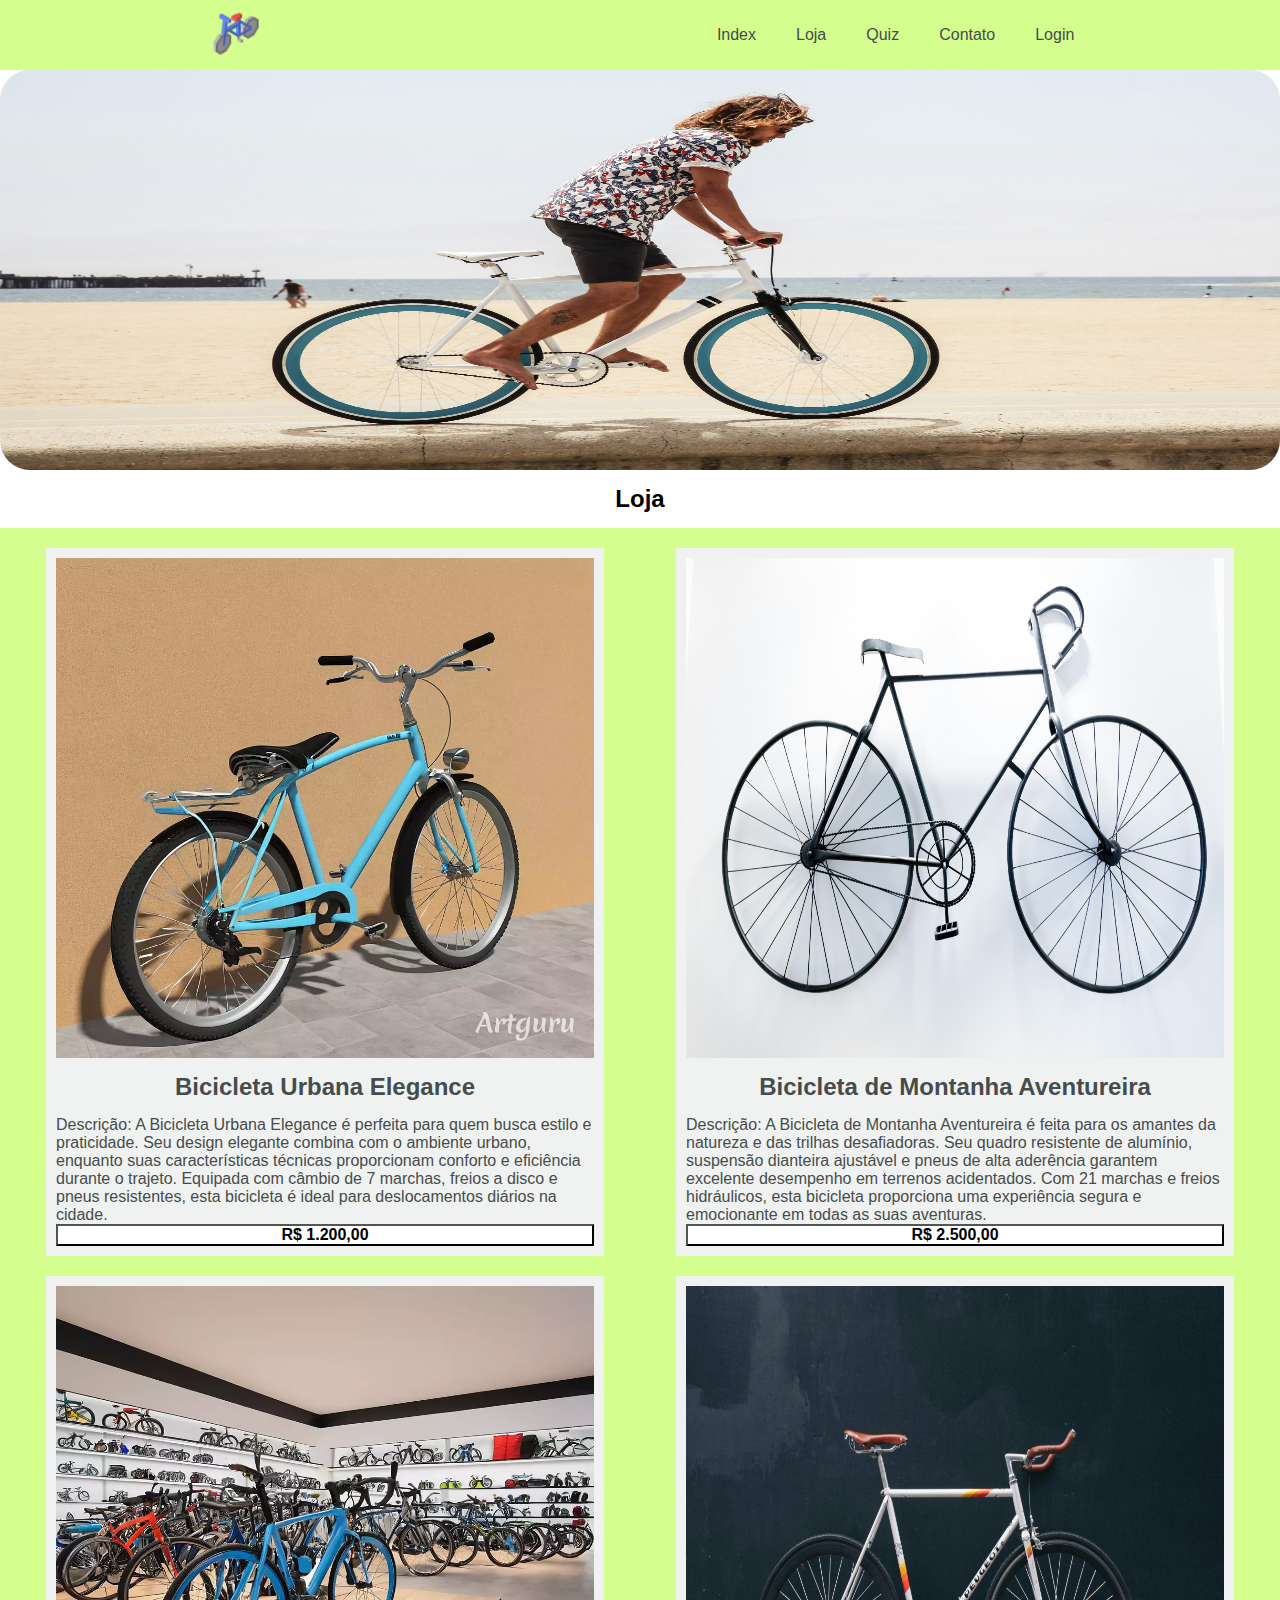
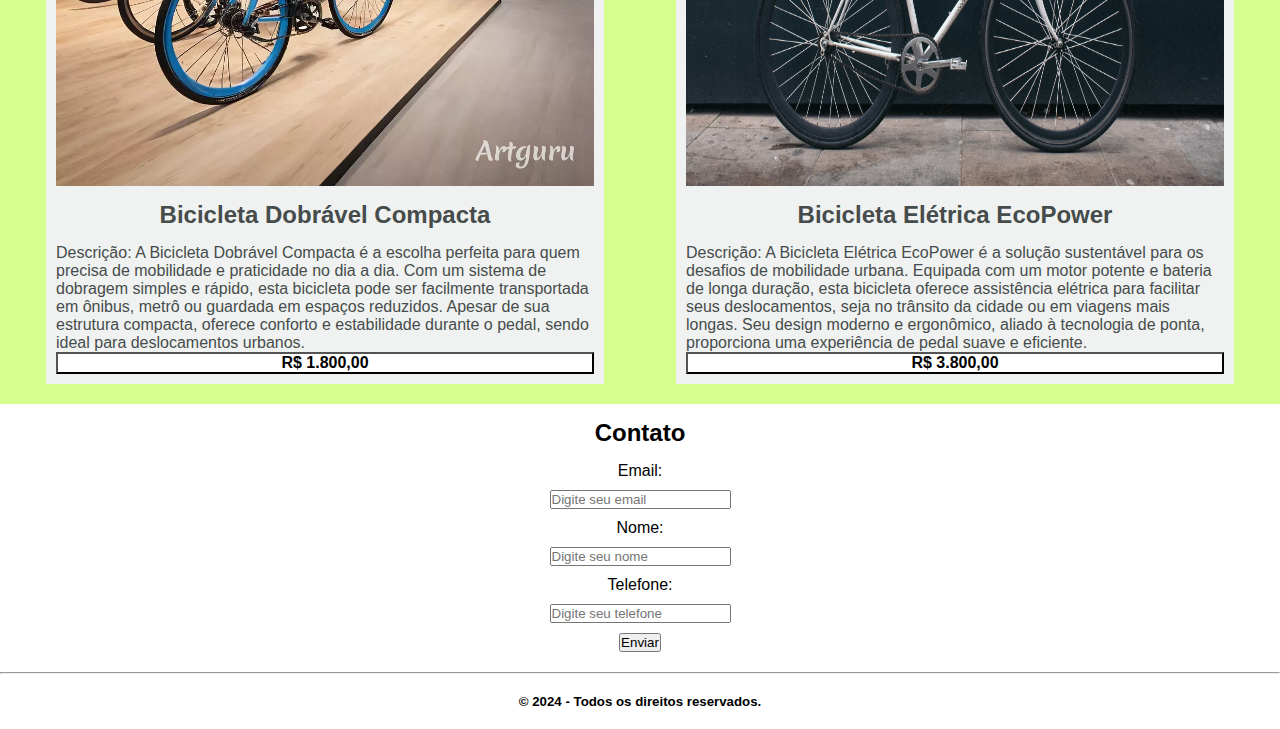
<file: index.html>
<!DOCTYPE html>
<html lang="pt-br">
<head>
    <meta charset="UTF-8">
    <meta name="viewport" content="width=device-width, initial-scale=1.0">
    <title>BIKECITY</title>
    <link rel="shortcut icon" href="./img/icon.png">
    <link rel="stylesheet" href="./css/style.css">
</head>
<body>
    <div id="header">
        <p id="header-logo">
            <img id="logo "alt="logo" src="./img/icon.png">
        </p>
        <nav>
            <ul>
                <li><a href="index.html">Index</a></li>
                <li><a>Loja</a></li>
                <li><a href="login.html">Quiz</a></li>
                <li><a>Contato</a></li>
                <li><a href="login.html">Login</a></li>
            </ul>
        </nav>
    </div>
    <div id="image-car">
        <img id="image-slider">
    </div>

    <h3>Loja</h3>
    <div id="cards">

        <div class="card">
            <img id="produto-1" src="./img/bikes/bicicleta2.jpg">
            <h3>Bicicleta Urbana Elegance</h6>  
            <p>Descrição: A Bicicleta Urbana Elegance é perfeita para quem busca estilo e praticidade. Seu design elegante combina com o ambiente urbano, enquanto suas características técnicas proporcionam conforto e eficiência durante o trajeto. Equipada com câmbio de 7 marchas, freios a disco e pneus resistentes, esta bicicleta é ideal para deslocamentos diários na cidade.</p>
            <button>R$ 1.200,00</button>
        </div>

        <div class="card">
            <img id="produto-2" src="./img/bikes/bicicleta3.jpg">
            <h3>Bicicleta de Montanha Aventureira</h6>  
            <p>Descrição: A Bicicleta de Montanha Aventureira é feita para os amantes da natureza e das trilhas desafiadoras. Seu quadro resistente de alumínio, suspensão dianteira ajustável e pneus de alta aderência garantem excelente desempenho em terrenos acidentados. Com 21 marchas e freios hidráulicos, esta bicicleta proporciona uma experiência segura e emocionante em todas as suas aventuras.</p>
            <button>R$ 2.500,00</button>
        </div>

        <div class="card">
            <img id="produto-3" src="./img/bicicleta.jpg">
            <h3>Bicicleta Dobrável Compacta</h6>  
            <p>Descrição: A Bicicleta Dobrável Compacta é a escolha perfeita para quem precisa de mobilidade e praticidade no dia a dia. Com um sistema de dobragem simples e rápido, esta bicicleta pode ser facilmente transportada em ônibus, metrô ou guardada em espaços reduzidos. Apesar de sua estrutura compacta, oferece conforto e estabilidade durante o pedal, sendo ideal para deslocamentos urbanos.</p>
            <button>R$ 1.800,00</button>
        </div>

        <div class="card">
            <img id="produto-4" src="./img/car/4.jpg">
            <h3>Bicicleta Elétrica EcoPower</h6>  
            <p>Descrição: A Bicicleta Elétrica EcoPower é a solução sustentável para os desafios de mobilidade urbana. Equipada com um motor potente e bateria de longa duração, esta bicicleta oferece assistência elétrica para facilitar seus deslocamentos, seja no trânsito da cidade ou em viagens mais longas. Seu design moderno e ergonômico, aliado à tecnologia de ponta, proporciona uma experiência de pedal suave e eficiente.</p>
            <button>R$ 3.800,00</button>
        </div>

    </div>

    <h3>Contato</h3>
    <div id="contato">
        <form>
            Email:<input type="email" placeholder="Digite seu email">
            Nome:<input type="text" placeholder="Digite seu nome">
            Telefone:<input type="text" placeholder="Digite seu telefone">
            <input type="submit" value="Enviar">
        </form>
    </div>

    <hr>
    <footer>
        <h5>© 2024 - Todos os direitos reservados.</h5>
    </footer>

    <script src="script.js"></script>
</body>
</html>
</file>
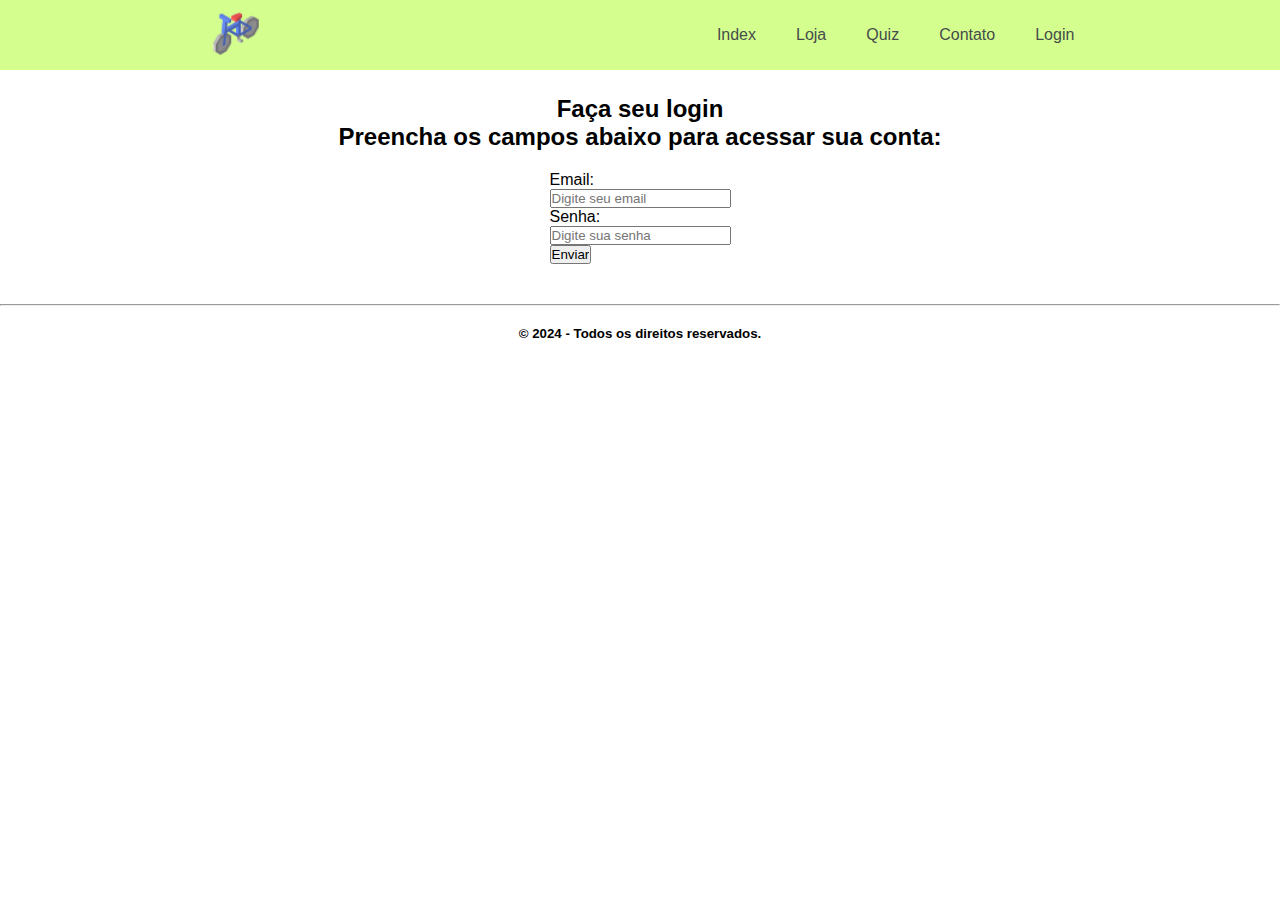
<file: login.html>
<!DOCTYPE html>
<html lang="pt-br">
<head>
    <meta charset="UTF-8">
    <meta name="viewport" content="width=device-width, initial-scale=1.0">
    <title>BIKECITY - Login</title>
    <link rel="shortcut icon" href="./img/icon.png">
    <link rel="stylesheet" href="./css/style.css">
</head>
<body>
    <div id="header">
        <p id="header-logo">
            <img id="logo "alt="logo" src="./img/icon.png">
        </p>
        <nav>
            <ul>
                <li><a href="index.html">Index</a></li>
                <li><a>Loja</a></li>
                <li><a href="quiz.html">Quiz</a></li>
                <li><a>Contato</a></li>
                <li><a href="login.html">Login</a></li>
            </ul>
        </nav>
    </div>

    <div id="login">
        <h2>Faça seu login</h2>
        <p>Preencha os campos abaixo para acessar sua conta:</p>

        <form>
            <label for="email">Email:</label><br>
            <input type="email" id="email" name="email" placeholder="Digite seu email"><br>
            <label for="senha">Senha:</label><br>
            <input type="password" id="senha" name="senha" placeholder="Digite sua senha"><br>
            <input type="submit" value="Enviar">
        </form>
    </div>

    <hr>
    <footer>
        <h5>© 2024 - Todos os direitos reservados.</h5>
    </footer>

    <script src="./quiz.js"></script>
</body>
</html>
</file>
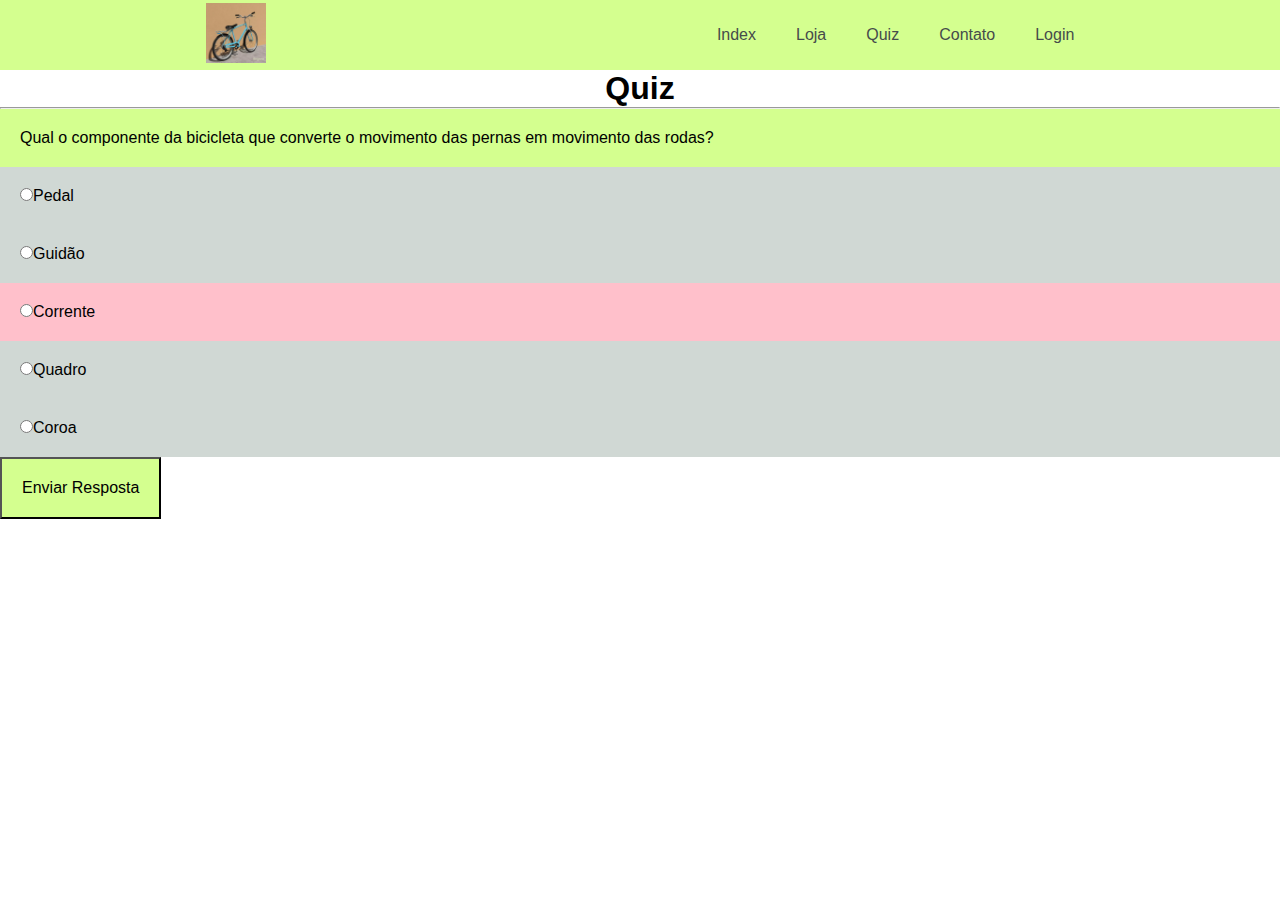
<file: quiz.html>
<!DOCTYPE html>
<html lang="en">
<head>
    <meta charset="UTF-8">
    <meta name="viewport" content="width=device-width, initial-scale=1.0">
    <title>Quiz</title>
    <link rel="stylesheet" href="./css/style.css">
</head>
<body>
    <div id="header">
        <p id="header-logo">
            <img id="logo "alt="logo" src="./img/bicicleta2.jpg">
        </p>
        <nav>
            <ul>
                <li><a>Index</a></li>
                <li><a>Loja</a></li>
                <li><a>Quiz</a></li>
                <li><a>Contato</a></li>
                <li><a>Login</a></li>
            </ul>
        </nav>
    </div>
    <h1>Quiz</h1>
    <hr>

    <div id="quiz">
    </div>
    

    <script src="./quiz.js"></script>
</body>
</html>
</file>
<file: css/style.css>
* {
    padding:0; 
    margin:0;
    box-sizing: border-box;
    font-family: Verdana, Geneva, Tahoma, sans-serif;
}
/*body{
    background-color: #2e2e2e;
    color: #ffffff;
}*/
#header {
    display: flex;
    width: 100%;
    height: 70px;
    justify-content: space-around;
    background-color: #d4ff8f;
    align-items: center;
}
img {
    height: 60px;
}
#image-car {
    display: flex;
    width: 100%;
    height: 400px;
    align-items: center;
    justify-content: center;
}
#image-slider {
    width: 100%;
    height: 100%;
    border-radius: 30px;
}
#image-slider:hover {
    border-radius: 20px;
    transition: 250ms;
}
nav, ul {
    display: flex;
    justify-content: center;
}
li, a {
    margin-left: 20px;
    list-style: none;
    text-decoration: none;
    color: #464c4b;
}
a:hover {
    text-decoration:underline;
    cursor: pointer;
}

#cards {
    display: flex;
    justify-content: space-around;
    background-color: #d4ff8f;
    width: 100%;
    height: 60%;
    gap: 20px;
    padding: 20px;
    flex-wrap: wrap;
    color: #464c4b;
}
.card {
    display: flex;
    flex-direction: column;
    width: 45%;
    height: auto;
    background-color: #f0f2f1;
    box-sizing: border-box;
    padding: 10px;
    
}
.card button {
    background-color: #ffffff;
    font-weight: bold;
    box-sizing: border-box;
    font-size: 16px;
}

.card button:hover {
    background-color: #d4ff8f;
    cursor: pointer;
    font-size: 18px;
    transition: 250ms;
}
.card img {
    width: 100%;
    height: 500px;
}
h3 {
    text-align: center;
    font-size: 24px;
    margin: 15px;
}

#contato form {
    width: 100%;
    justify-content: center;
    align-items: center;
    display: flex;
    flex-direction: column;
    gap: 10px;
    margin-bottom: 20px;
}
footer{
    text-align: center;
    padding: 20px;
}

#perguntas {
    display: flex;
    justify-content: flex-start;
    flex-direction: column;
    width: 100%;
    height: 100vh;
    padding-top: 20px;
}

.perguntas {
    background-color: #d4ff8f;
    padding: 20px;
}
.respostas p {
    background-color: #d0d8d4;
    padding: 20px;
}

#correta:active {
    background-color: green;
}
#botoes {
    display: flex;
}
#botao1 {
    visibility: visible;
    display: flex;
    font-size: 16px;
    background-color: #d4ff8f;
    padding: 20px;
}

#check {
    width: 20px;
    height: 20px;
}

#logo img {
    width: 100%;
    height: 60px;
}

h1 {
    text-align: center;
}

#quiz {
    display: flex;
    flex-direction: column;
    background-color: #d0d8d4;
    height: 200px;
}
/*#quiz h3 {

}*/
.acertos {
    color: green;
}

.verde {
    color: green;
}
.amarelo {
    color: yellow;
}
.vermelho {
    color: red;
}

#login p{
    margin-bottom: 20px;
    font-weight: bold;
    font-size: 24px;
}

#login{
    width: 100%;
    justify-content: center;
    align-items: center;
    display: flex;
    flex-direction: column;
    padding: 25px;
    margin-bottom: 15px;
}
</file>
